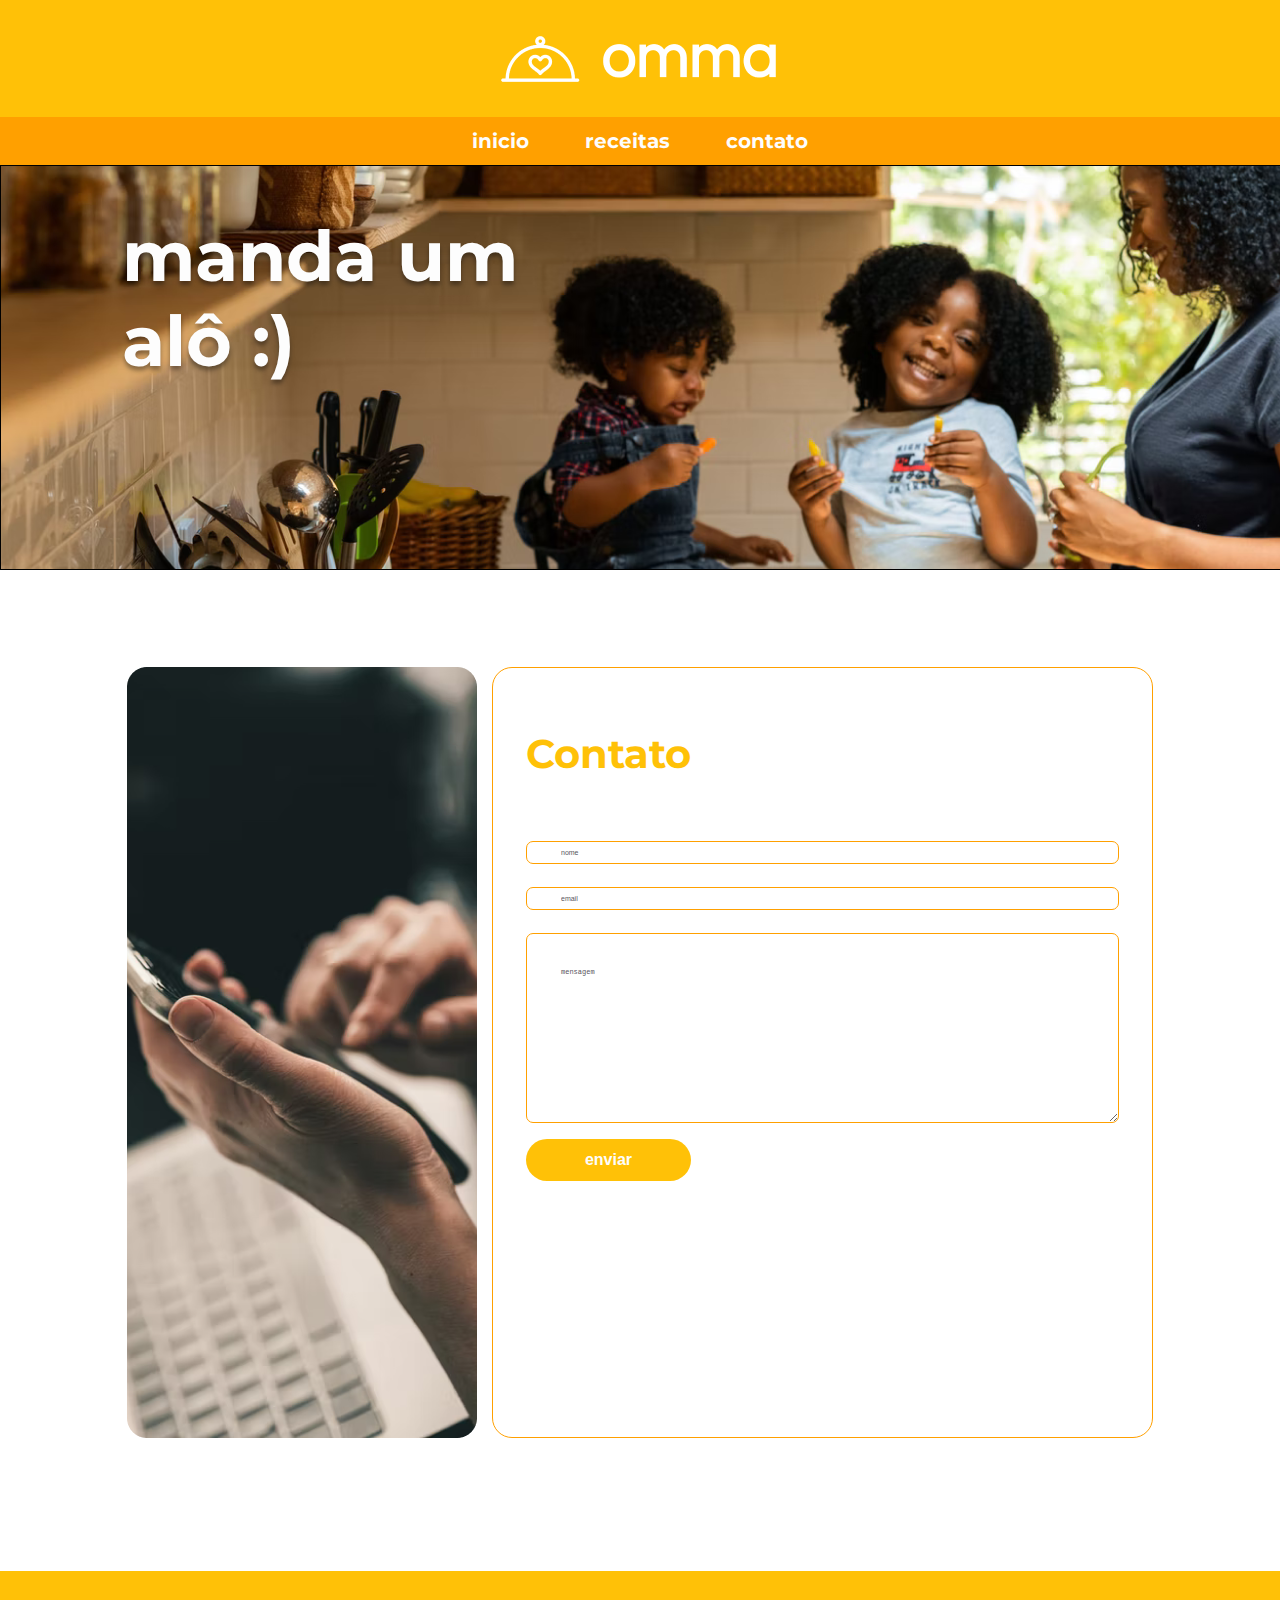
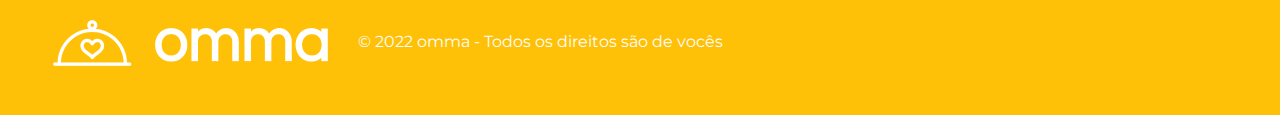
<file: contato.html>
<!DOCTYPE html>
<html lang="pt-BR">
<head>
    <meta charset="UTF-8">
    <meta http-equiv="X-UA-Compatible" content="IE=edge">
    <meta name="viewport" content="width=device-width, initial-scale=1.0">
    <title>Omma - Receitas legais</title>
    <link rel="preconnect" href="https://fonts.googleapis.com">
    <link rel="preconnect" href="https://fonts.gstatic.com" crossorigin>
    <link href="https://fonts.googleapis.com/css2?family=Elsie+Swash+Caps:wght@900&family=Montserrat:wght@300;400;500;600&family=Open+Sans:wght@300;400;700&family=Poppins:wght@200;300;400;500;600;700&display=swap" rel="stylesheet">
    <link rel="stylesheet" href="/assets/css/index.css">
</head>
<body>
    <header class="header">
        <img src="/assets/Images/omma-logo-white (2) 1.png" alt="">
    </header>
    <nav>
        <a href="./index.html">inicio</a>
        <a href="./todasAsReceitas.html">receitas</a>
        <a href="./contato.html">contato</a>
    </nav>
    <section id="cabecalho">
        <h1>Manda um alô :)</h1>
    </section>
    <section id="contato">
        <img src="./assets/Images/contato.png" alt="">
        <form action="#">
            <h2>Contato</h2>
            <input type="text" name="nome" placeholder="nome">
            <input type="text" name="email" placeholder="email">
            <textarea rows="15" name="mensagem" placeholder="mensagem"></textarea>
            <button type="submit">enviar</button>
        </form>
    </section>
    <footer>
        <img src="./assets/Images/omma-logo-white (2) 1.png" alt="">
        <span>© 2022 omma - Todos os direitos são de vocês</span>
    </footer>
</body>
</html>
</file>
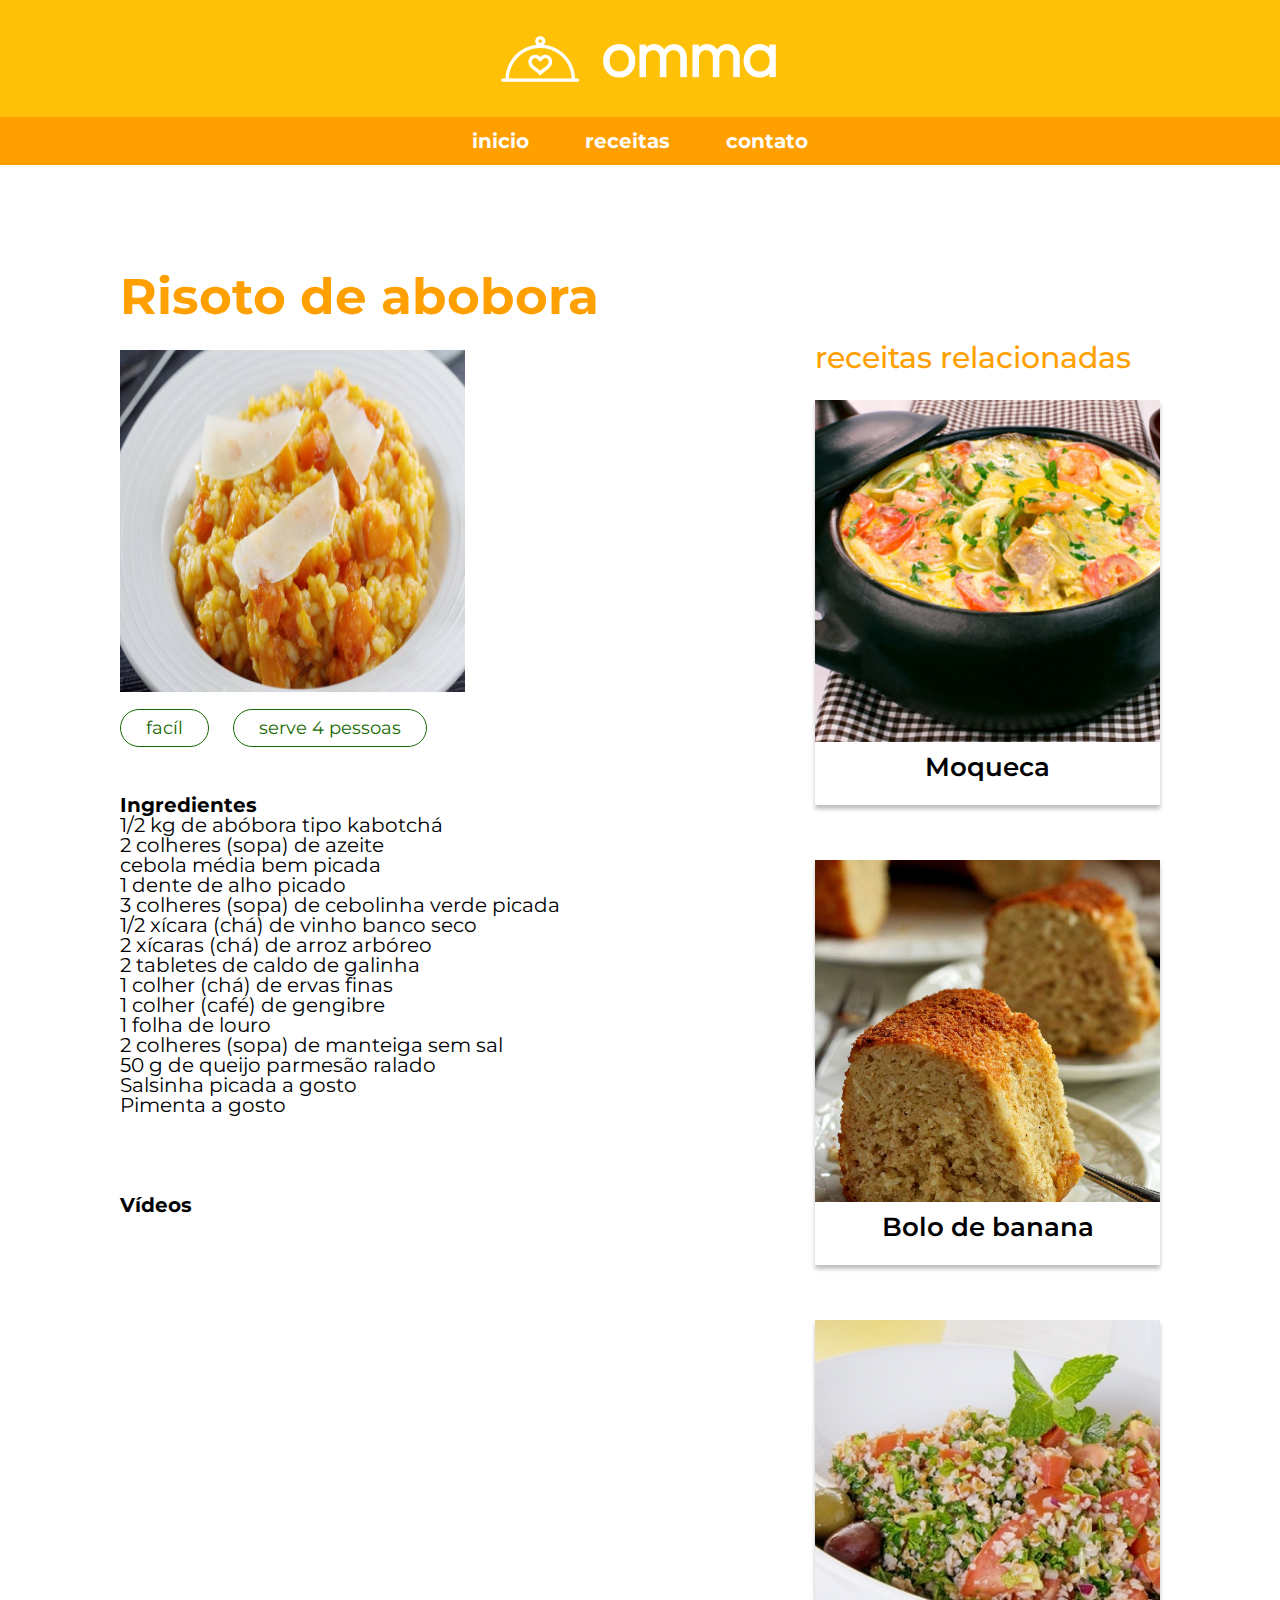
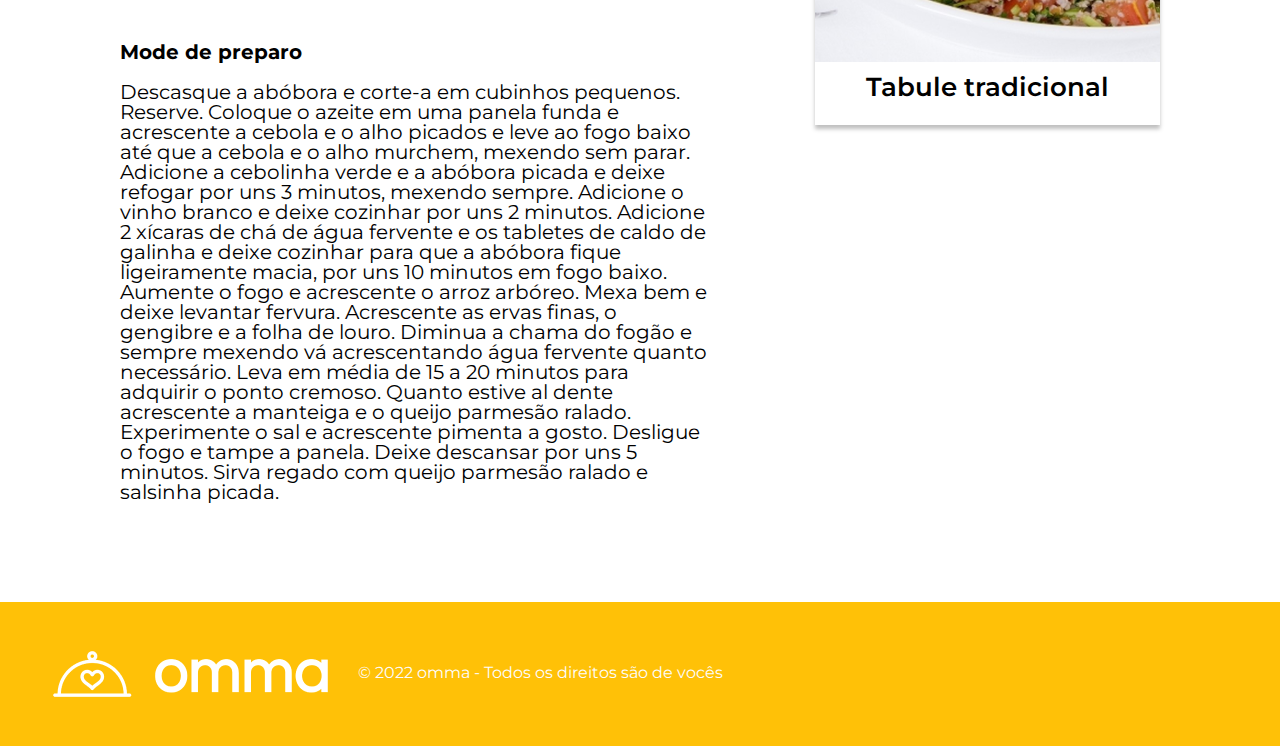
<file: receita-interna.html>
<!DOCTYPE html>
<html lang="pt-BR">
<head>
    <meta charset="UTF-8">
    <meta http-equiv="X-UA-Compatible" content="IE=edge">
    <meta name="viewport" content="width=device-width, initial-scale=1.0">
    <title>Omma - Receitas legais</title>
    <link rel="preconnect" href="https://fonts.googleapis.com">
    <link rel="preconnect" href="https://fonts.gstatic.com" crossorigin>
    <link href="https://fonts.googleapis.com/css2?family=Elsie+Swash+Caps:wght@900&family=Montserrat:wght@300;400;500;600&family=Open+Sans:wght@300;400;700&family=Poppins:wght@200;300;400;500;600;700&display=swap" rel="stylesheet">
    <link rel="stylesheet" href="/assets/css/index.css">
</head>
<body>
    <header class="header">
        <img src="./assets/Images/omma-logo-white (2) 1.png" alt="">
    </header>
    <nav>
        <a href="./index.html">inicio</a>
        <a href="./todasAsReceitas.html">receitas</a>
        <a href="./contato.html">contato</a>
    </nav>
    <main id="main-internal">
        <article>
            <h1>Risoto de abobora</h1>
            <img src="./assets/Images/risoto de abobora1.png" alt="" width="345" height="342">
            <div id="tags">
                <span>facíl</span>
                <span>serve 4 pessoas</span>
            </div>
            <p><strong>Ingredientes</strong></p>
            <ul>
                <li>1/2 kg de abóbora tipo kabotchá </li>
                <li>2 colheres (sopa) de azeite</li>
                <li> cebola média bem picada</li>
                <li>1 dente de alho picado</li>
                <li>3 colheres (sopa) de cebolinha verde picada</li>
                <li>1/2 xícara (chá) de vinho banco seco </li>
                <li>2 xícaras (chá) de arroz arbóreo</li>
                <li>2 tabletes de caldo de galinha</li>
                <li>1 colher (chá) de ervas finas</li>
                <li>1 colher (café) de gengibre</li>
                <li>1 folha de louro</li>
                <li>2 colheres (sopa) de manteiga sem sal</li>
                <li>50 g de queijo parmesão ralado</li>
                <li>Salsinha picada a gosto</li>
                <li>Pimenta a gosto</li>
            </ul>
            <br />
            <br />
            <br />
            <br />
            <p><strong>Vídeos</strong></p>
            <iframe width="560" height="315" src="https://www.youtube.com/embed/Mxc3RQE4yAg" title="YouTube video player" frameborder="0" allow="accelerometer; autoplay; clipboard-write; encrypted-media; gyroscope; picture-in-picture" allowfullscreen></iframe>
            <br>
            <br>
            <p><strong>Mode de preparo</strong></p>
            <br>
            <p> 
                Descasque a abóbora e corte-a em cubinhos pequenos. Reserve. Coloque o azeite em uma panela funda e acrescente a cebola e o alho picados e leve ao fogo baixo até que a cebola e o alho murchem, mexendo sem parar. Adicione a cebolinha verde e a abóbora picada e deixe refogar por uns 3 minutos, mexendo sempre. Adicione o vinho branco e deixe cozinhar por uns 2 minutos. Adicione 2 xícaras de chá de água fervente e os tabletes de caldo de galinha e deixe cozinhar para que a abóbora fique ligeiramente macia, por uns 10 minutos em fogo baixo. Aumente o fogo e acrescente o arroz arbóreo. Mexa bem e deixe levantar fervura. Acrescente as ervas finas, o gengibre e a folha de louro. Diminua a chama do fogão e sempre mexendo vá acrescentando água fervente quanto necessário. Leva em média de 15 a 20 minutos para adquirir o ponto cremoso. Quanto estive al dente acrescente a manteiga e o queijo parmesão ralado. Experimente o sal e acrescente pimenta a gosto. Desligue o fogo e tampe a panela. Deixe descansar por uns 5 minutos. Sirva regado com queijo parmesão ralado e salsinha picada.
            </p>
        </article>     
        <section id="receitas-relacionadas">
            <h2>receitas relacionadas</h2>
                <article>
                    <img src="./assets/Images/moqueca.png" alt="" width="345" height="342">
                    <h3>Moqueca</h3>
                </article>
                <article>
                    <img src="./assets/Images/bolo de banana.png" alt="" width="345" height="342">
                    <h3>Bolo de banana</h3>
                </article>
                <article>
                    <img src="./assets/Images/tabule.png" alt="" width="345" height="342">
                    <h3>Tabule tradicional</h3>
                </article>        
        </section>
    </main>
    <footer>
        <img src="./assets/Images/omma-logo-white (2) 1.png" alt="">
        <span>© 2022 omma - Todos os direitos são de vocês</span>
    </footer>
</body>
</html>
</file>
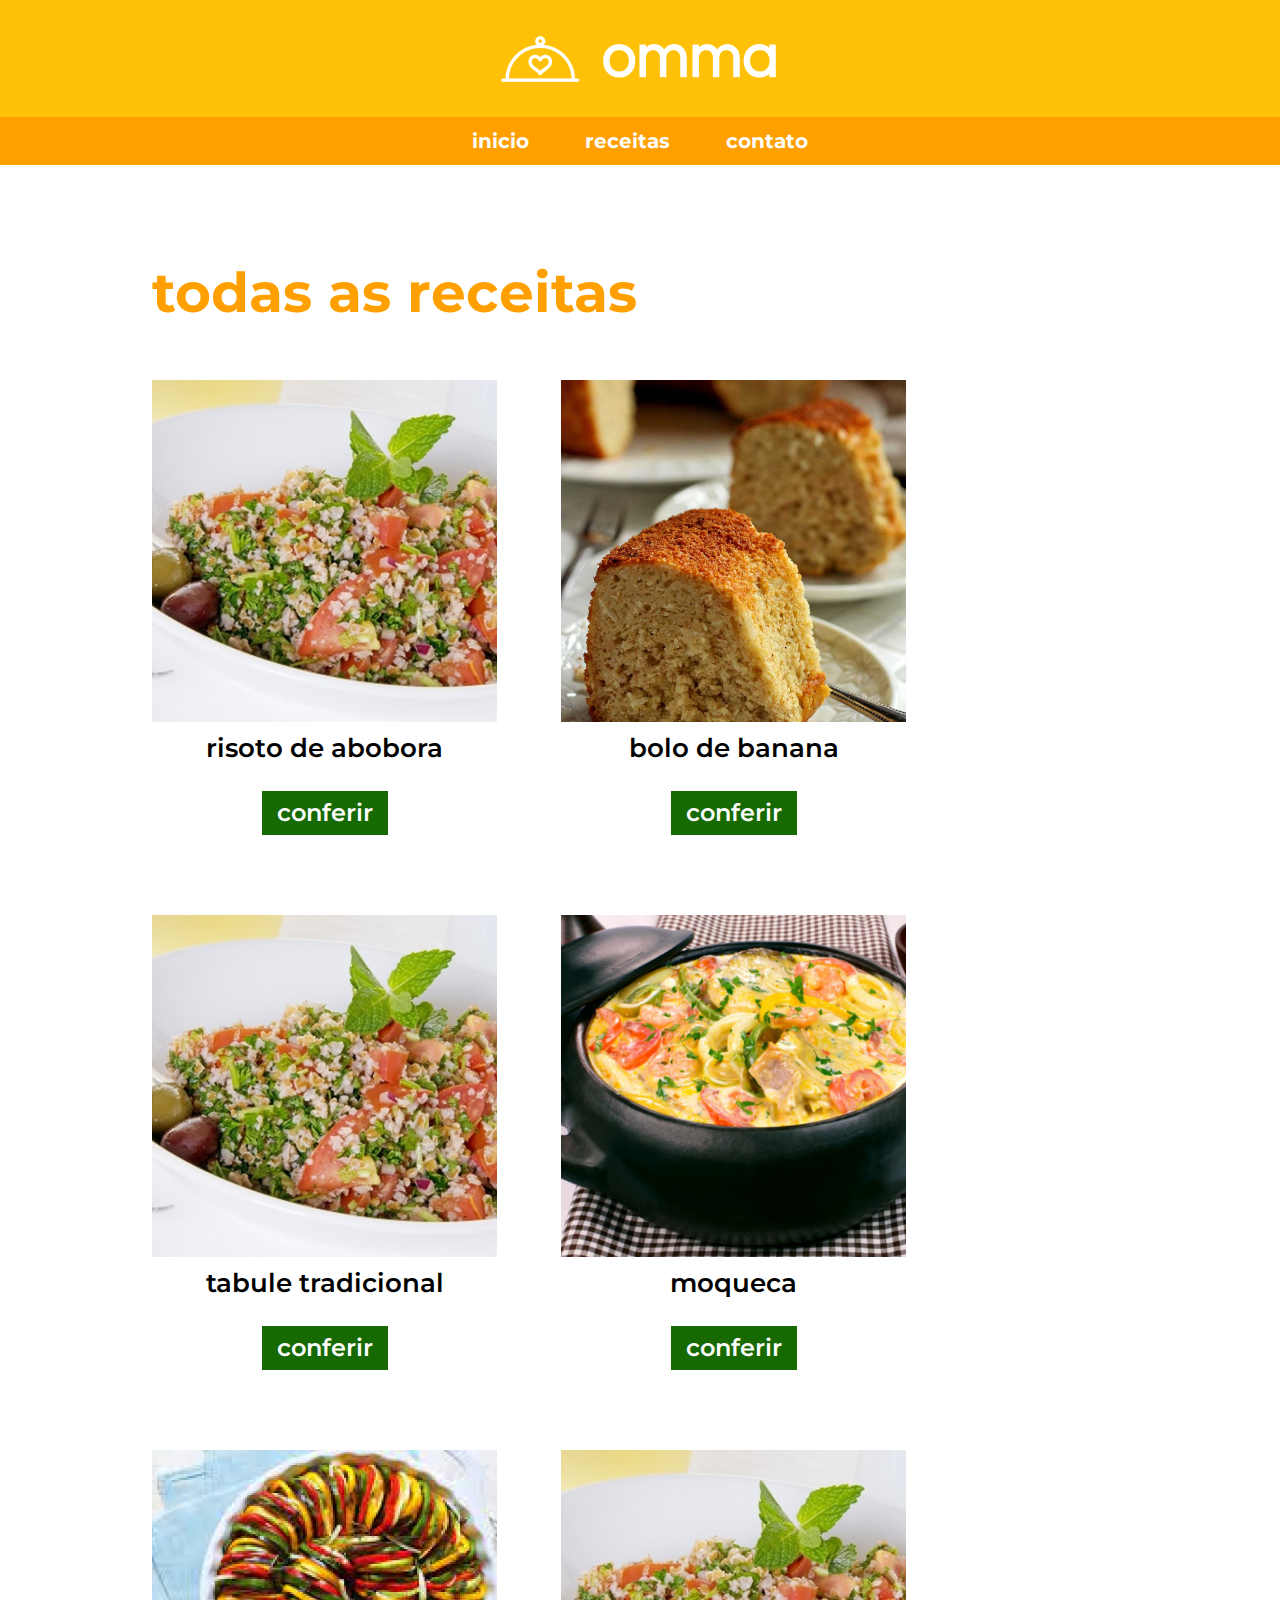
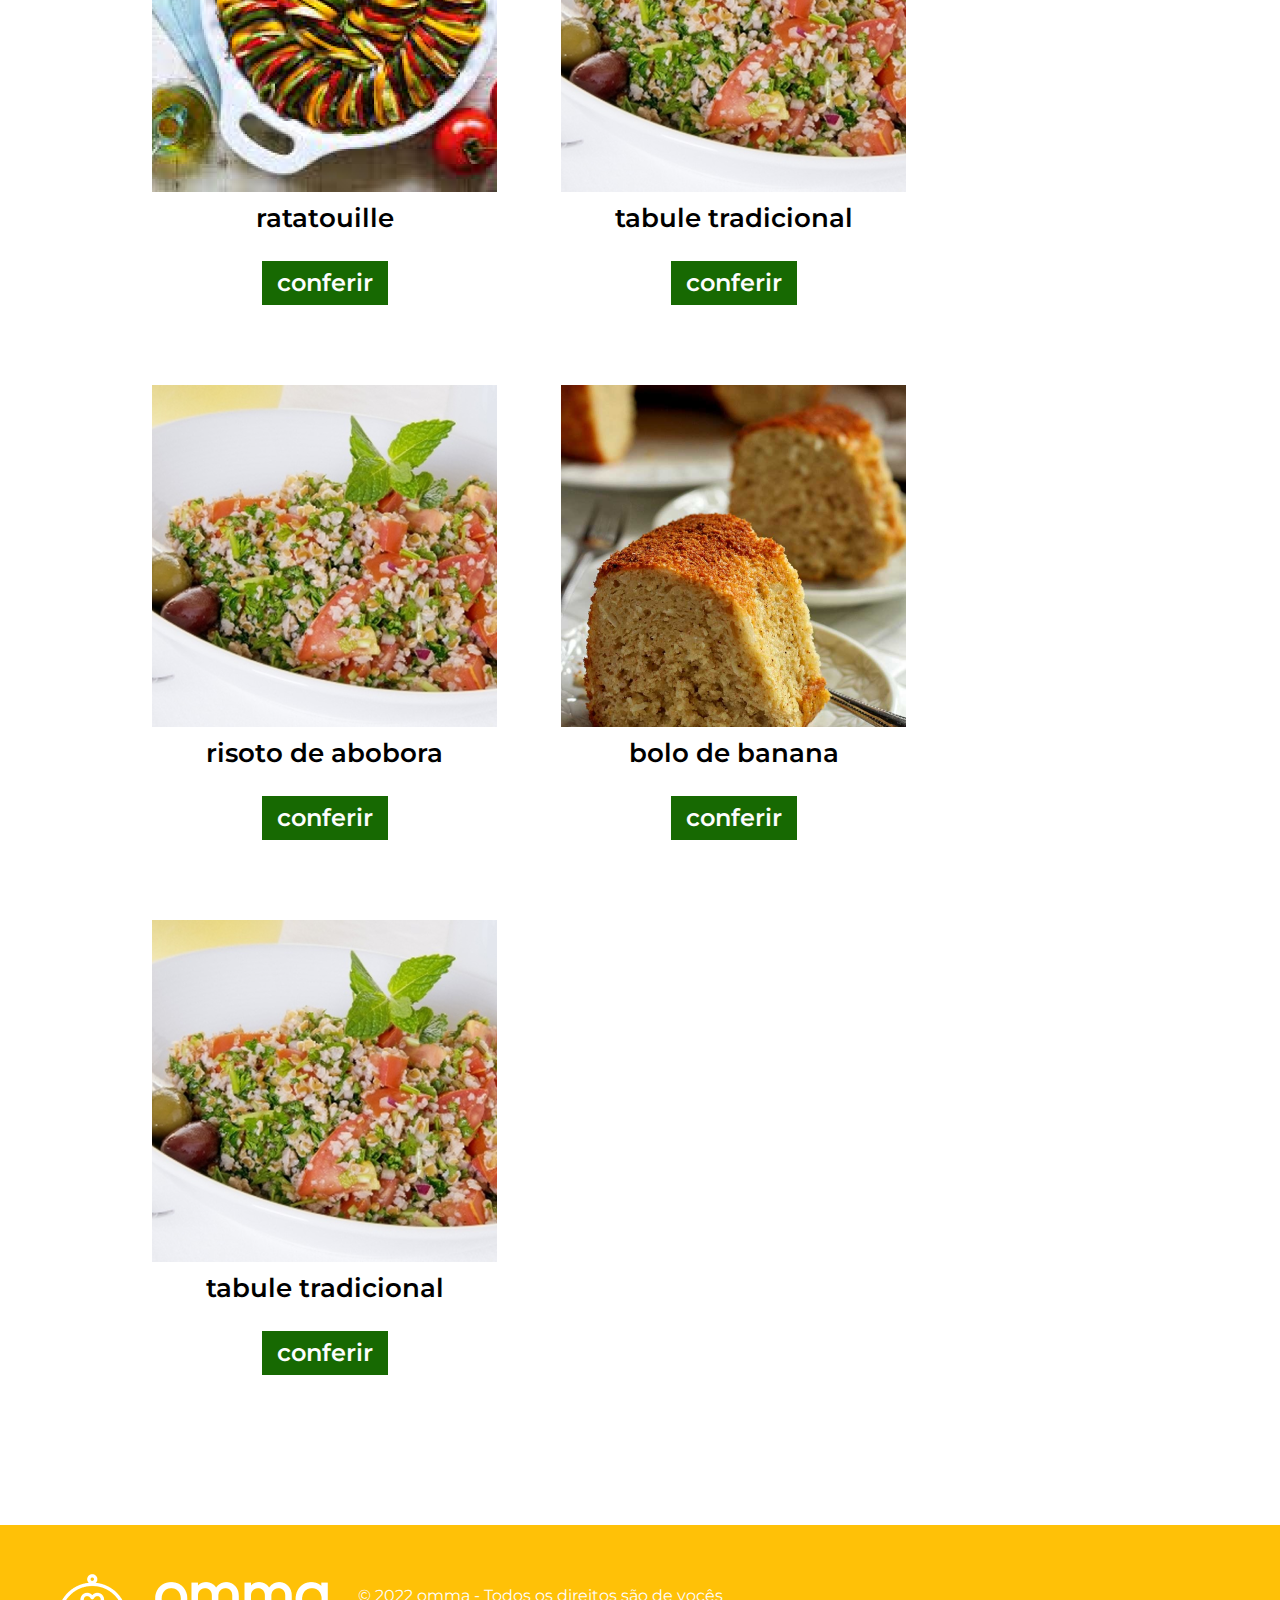
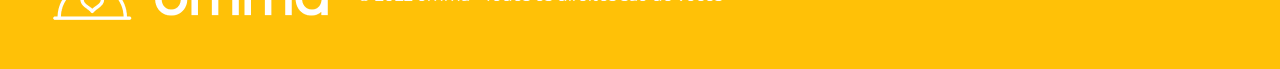
<file: todasAsReceitas.html>
<!DOCTYPE html>
<html lang="pt-BR">
<head>
    <meta charset="UTF-8">
    <meta http-equiv="X-UA-Compatible" content="IE=edge">
    <meta name="viewport" content="width=device-width, initial-scale=1.0">
    <title>Omma - Receitas legais</title>
    <link rel="preconnect" href="https://fonts.googleapis.com">
    <link rel="preconnect" href="https://fonts.gstatic.com" crossorigin>
    <link href="https://fonts.googleapis.com/css2?family=Elsie+Swash+Caps:wght@900&family=Montserrat:wght@300;400;500;600&family=Open+Sans:wght@300;400;700&family=Poppins:wght@200;300;400;500;600;700&display=swap" rel="stylesheet">
    <link rel="stylesheet" href="/assets/css/index.css">
</head>
<body>
    <header class="header">
        <img src="/assets/Images/omma-logo-white (2) 1.png" alt="">
    </header>
    <nav>
        <a href="./index.html">inicio</a>
        <a href="./todasAsReceitas.html">receitas</a>
        <a href="./contato.html">contato</a>
    </nav>
    <section id="receitas">
        <h1>todas as receitas</h1>
        <div>
            <article>
                <img src="./assets/Images/risoto de abobora.png" alt="">
                <h2>risoto de abobora</h2>
                <a href="#">conferir</a>
            </article>
            <article>
                <img src="./assets/Images/bolo de banana.png" alt="">
                <h2>bolo de banana</h2>
                <a href="#">conferir</a>
            </article>
            <article>
                <img src="./assets/Images/tabule.png" alt="">
                <h2>tabule tradicional</h2>
                <a href="#">conferir</a>
            </article>
            <article>
                <img src="./assets/Images/moqueca.png" alt="">
                <h2>moqueca</h2>
                <a href="#">conferir</a>
            </article>
            <article>
                <img src="./assets/Images/ratatouille.png" alt="">
                <h2>ratatouille</h2>
                <a href="#">conferir</a>
            </article>
            <article>
                <img src="./assets/Images/tabule.png" alt="">
                <h2>tabule tradicional</h2>
                <a href="#">conferir</a>
            </article>
            <article>
                <img src="./assets/Images/risoto de abobora.png" alt="">
                <h2>risoto de abobora</h2>
                <a href="#">conferir</a>
            </article>
            <article>
                <img src="./assets/Images/bolo de banana.png" alt="">
                <h2>bolo de banana</h2>
                <a href="#">conferir</a>
            </article>
            <article>
                <img src="./assets/Images/tabule.png" alt="">
                <h2>tabule tradicional</h2>
                <a href="#">conferir</a>
            </article>
        </div>
    </section>
    <footer>
        <img src="./assets/Images/omma-logo-white (2) 1.png" alt="">
        <span>© 2022 omma - Todos os direitos são de vocês</span>
    </footer>
</body>
</html>
</file>
<file: assets/css/index.css>
/* http://meyerweb.com/eric/tools/css/reset/ 
   v2.0 | 20110126
   License: none (public domain)
*/

html, body, div, span, applet, object, iframe,
h1, h2, h3, h4, h5, h6, p, blockquote, pre,
a, abbr, acronym, address, big, cite, code,
del, dfn, em, img, ins, kbd, q, s, samp,
small, strike, strong, sub, sup, tt, var,
b, u, i, center,
dl, dt, dd, ol, ul, li,
fieldset, form, label, legend,
table, caption, tbody, tfoot, thead, tr, th, td,
article, aside, canvas, details, embed, 
figure, figcaption, footer, header, hgroup, 
menu, nav, output, ruby, section, summary,
time, mark, audio, video {
	margin: 0;
	padding: 0;
	border: 0;
	font-size: 100%;
	font: inherit;
	vertical-align: baseline;
}
/* HTML5 display-role reset for older browsers */
article, aside, details, figcaption, figure, 
footer, header, hgroup, menu, nav, section {
	display: block;
}
body {
	line-height: 1;
}
ol, ul {
	list-style: none;
}
blockquote, q {
	quotes: none;
}
blockquote:before, blockquote:after,
q:before, q:after {
	content: '';
	content: none;
}
table {
	border-collapse: collapse;
	border-spacing: 0;
}

html, body {
    font-family: 'Montserrat', sans-serif;
}

.header {
    background-color: #FFC107 ;
    height: 117px;
    display: flex;
    align-items: center;
    justify-content: center;
    box-shadow: 0px 4px 4px rgba(0, 0, 0, 0.25);
}

nav {
    height: 48px;
    background-color: #FFA000;
    display: flex;
    align-items: center;
    justify-content: center;
}

nav > a {
    color: #fdfdfd;
    text-decoration: none;
    font-weight: 700;
    font-size: 20px;
    line-height: 24px;
    text-transform: lowercase;
    margin: 0px 28px;
}


#hero-header {
    background: linear-gradient(
        0deg, 
        rgba(255, 160, 0, 0.3), 
        rgba(255, 160, 0, 0.3)), 
        url(/assets/Images/hero-image-section-header.png);
        height: 638px;
        background-repeat: no-repeat;
        background-size: cover;
        background-position: center;
}

#hero-header h2 {
    color: #fdfdfd;
    font-size: 70px;
    font-weight: 700;
    text-shadow: 0px 4px 4px rgba(0, 0, 0, 0.36);
    float: right;
    margin: 150px 200px 50px 50px;
    background-size: cover;
    /* margin: top right bottom left; */
}

#receitas-da-semana {
    padding: 100px 0px;
    /* padding: top-bottom left-right */
    text-align: center;
}

#receitas-da-semana h2 {
    color: #FFA000;
    font-size: 55px;
    font-weight: 700;
    margin-bottom: 30px;
}

#receitas-da-semana article {
    display: inline-block;
    padding: 30px;
}

#receitas-da-semana h3 {
    font-size: 26px;
    font-weight: 600;
    margin: 10px 0px;
}

#receitas-da-semana a {
    background-color: #176902;
    color: #fdfdfd;
    padding: 10px 15px;
    margin: 20px 0px;
    display: inline-block; /*pro margin funcionar */
    font-size: 24px;
    font-weight: 600;
    text-decoration: none;
}

#hero-footer {
    background: linear-gradient(
         0deg,
        rgba(255, 160, 0, 0.3),
        rgba(255, 160, 0, 0.3)
        ),
        url(/assets/images/image\ 2.png);
        background-repeat: no-repeat;
        background-size: cover;
        background-position: center;
        height: 772px;
        color: #fdfdfd;
        padding: 150px;
}

#hero-footer h2 {
    font-size: 65px;
    font-weight: 700;
    margin: 30px 0;
}

#hero-footer p {
    font-size: 24px;
    font-weight: 500;
    width: 450px;
    margin: 15px 0;
}

footer {
    background-color: #FFC107;
    color: #fdfdfd;
    padding: 30px;
}

footer img {
    vertical-align: middle;
}

/* começo da receita-interna */

#main-internal {
    margin-top: 107px;
    padding: 0 120px 100px;
    display: flex;
    justify-content: space-between;
}

#main-internal article {
    font-size: 20px;
    display: flex;
    flex-direction: column;
}

#tags {
    margin-bottom: 58px;
}

#tags span {
    color: #176902;
    font-size: 18px;
    border: 1px solid #176902;
    padding: 7px 25px;
    border-radius: 47px;
    margin-right: 19px;
}

#main-internal article h1 {
    font-size: 50px;
    font-weight: 700;
    color: #FFA000;
    margin-bottom: 28px;
}

#main-internal article img {
    margin-bottom: 25px;
}

#main-internal article p {
    max-width: 590px;
}

#main-internal article p strong {
    font-weight: bold;
}

#main-internal article iframe {
    margin-top: 37px;
    margin-bottom: 35px;
}

#receitas-relacionadas {
    padding-top: 71px;
}

#receitas-relacionadas h2 {
    color: #FFA000;
    font-size: 30px;
    font-weight: 500;
    margin-bottom: 27px;
}

#receitas-relacionadas article {
    box-shadow: 0px 4px 4px rgba(0, 0, 0, 0.25);
    margin-bottom: 55px;
    text-align: center;
}

#receitas-relacionadas article img {
    margin-bottom: 12px;
}

#receitas-relacionadas article h3 {
    font-size: 26px;
    color: #000000;
    font-weight: 600;
    margin-bottom: 25px;
}

#receitas-relacionadas a {
    text-decoration: none;
}

/* começo contato */

#ola {
    background: linear-gradient(
         0deg,
        rgba(255, 160, 0, 0.3),
        rgba(255, 160, 0, 0.3)
        ),
        url(/assets/Images/Manda\ um\ ola.png);
        background-repeat: no-repeat;
        background-size: cover;
        background-position: center;
        height: 772px;
        color: #fdfdfd;
        padding: 150px;
}

#contato {
    margin: 97px 127px 133px;
    display: flex;
    justify-content: space-between;
}

#contato form {
    flex-grow: 2;
    margin-left: 15px;
    border: 1px solid #FFA000;
    border-radius: 20px;
    padding: 66px 33px;
    display: flex;
    flex-direction: column;
}

#contato form h2 {
    color: #FFC107;
    font-size: 40px;
    font-weight: 700;
    margin-bottom: 67px;
}

#contato form input, #contato form textarea {
    border: 1px solid #FFA000;
    color: #58555D;
    border-radius: 7px;
    font-size: 7px;
    padding: 7px 34px;
    margin-bottom: 23px;
}

#contato form textarea {
    padding-top: 34px;
    padding-bottom: 34px;
    margin-bottom: 16px;
}

#contato form input::placeholder, #contato form textarea::placeholder {
    color: #58555D;
}

#contato form input:focus, #contato form textarea:focus {
    outline: none;
}

#contato form button {
    width: 165px;
    font-size: 16px;
    font-weight: 800;
    color: #fdfdfd;
    background: #FFC107;
    border-radius: 50px;
    border: none;
    padding: 12px;
}

#cabecalho {
    background-image: url(../Images/Manda\ um\ ola.png);
    padding: 49px 122px 186px;
}

#cabecalho h1 {
    font-weight: 700;
    font-size: 70px;
    line-height: 85px;
    text-transform: lowercase;
    color: #fdfdfd;
    text-shadow: 0px 4px 4px rgba(0, 0, 0, 0.36);
    max-width: 419px;
}

/* começo  todasAsReceitas*/

#receitas {
    padding: 100px 0px;
    padding-left: 122px;
    
}

#receitas h1 {
    color: #FFA000;
    font-size: 55px;
    font-weight: 700;
    margin-bottom: 30px;
    padding-left: 30px;
    
}

#receitas article {
    display: inline-block;
    padding: 30px;
    text-align: center;
}

#receitas h2 {
    font-size: 26px;
    font-weight: 600;
    margin: 10px 0;
}

#receitas a {
    background-color: #176902;
    color: #fdfdfd;
    padding: 10px 15px;
    margin: 20px 0px;
    display: inline-block;
    font-size: 24px;
    font-weight: 600;
    text-decoration: none;
    
}
</file>
